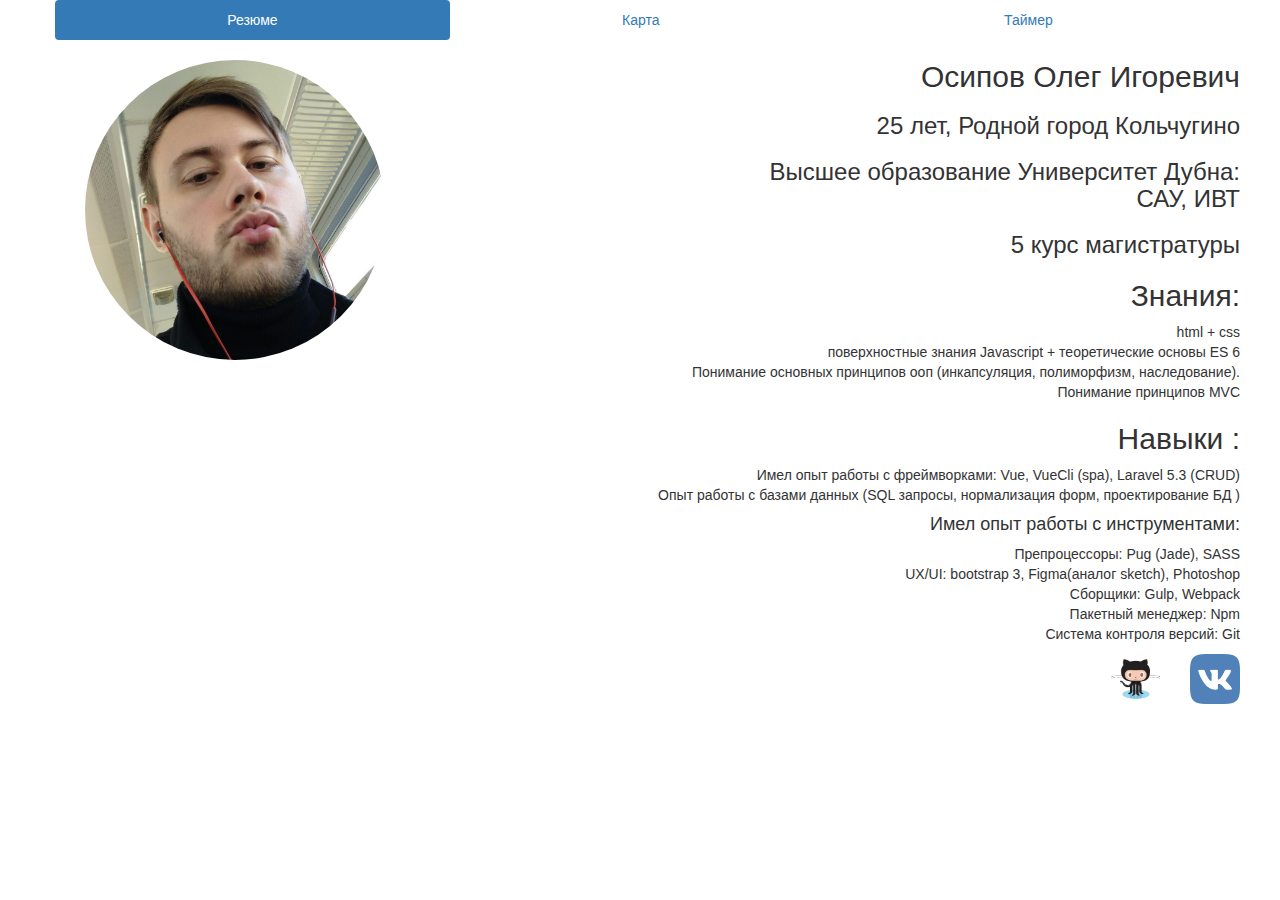
<file: index.html>
<!DOCTYPE html>
<html lang="en">
<head>
	<meta charset="UTF-8">
	<meta name="viewport" content="width=device-width, initial-scale=1">
	<title>rezume</title>

</head>
<link href="css/bootstrap.css" rel="stylesheet">
<link rel="stylesheet" type="text/css" href="style.css">
<body>


<div class="container">
    <div class="row">
            <ul class="nav nav-pills nav-justified">
                <li class="active">
                    <a href="index.html">Резюме</a>
                </li>
    <li><a href="karta.html">Карта</a></li>
    <li><a href="timer.html">Таймер</a></li>
    </ul>
    </div>
    <div class="container" >
        <div class="row">
  <div class="col-md-7">
      <div class="image">
        <img src="1.jpg" height="300px" width="300px" class="img-circle" >
      </div>
    </div>

    <div class="col-md7 text-right" >
        <p class=""> <h2> Осипов Олег Игоревич </h2>
            <h3> 25 лет, Родной город Кольчугино</h3>
            <h3>Высшее образование Университет Дубна: САУ, ИВТ</h3>
            <h3>5 курс магистратуры</h3>
            <h2>Знания:</h2>
            <ul>
               <li> html + css </li>
                   <li>  поверхностные знания Javascript + теоретические основы ES 6</li>
             <li>Понимание основных принципов ооп (инкапсуляция, полиморфизм, наследование).   </li>
                <li> Понимание принципов MVC    </li>
            </ul>


        <h2> Навыки :</h2>
            <li>Имел опыт работы с фреймворками: Vue, VueCli (spa), Laravel 5.3 (CRUD)</li>
            <li> Опыт работы с базами данных (SQL запросы, нормализация форм, проектирование БД )</li>
            <h4> Имел опыт работы с  инструментами:</h4>
            <li>Препроцессоры: Pug (Jade), SASS</li>
            <li>UX/UI:  bootstrap 3, Figma(аналог sketch), Photoshop</li>
            <li>Сборщики: Gulp, Webpack</li>
            <li>Пакетный менеджер: Npm</li>
            <li>Система контроля версий: Git</li>
            </p>

        <div class="container">
            <div class="row">

            <div class="links">
            <ul>
             <a href="https://github.com/oLejikOnMyEvent" target="_blank"><img src="git.png" width="100" height="50" alt="github"></a>
                 <a href="https://vk.com/sl0wowow" target="_blank"><img src="vk.png" width="50" height="50" alt="Vk"></a>
            </ul>
            </div>
            </div>
            </div>
            </div>
    </div>
    </div>
</div>

</body>
<script src="https://ajax.googleapis.com/ajax/libs/jquery/1.12.4/jquery.min.js"></script>
<script src="js/bootstrap.js"></script>
<script src="script.js"></script>
</html>
</file>
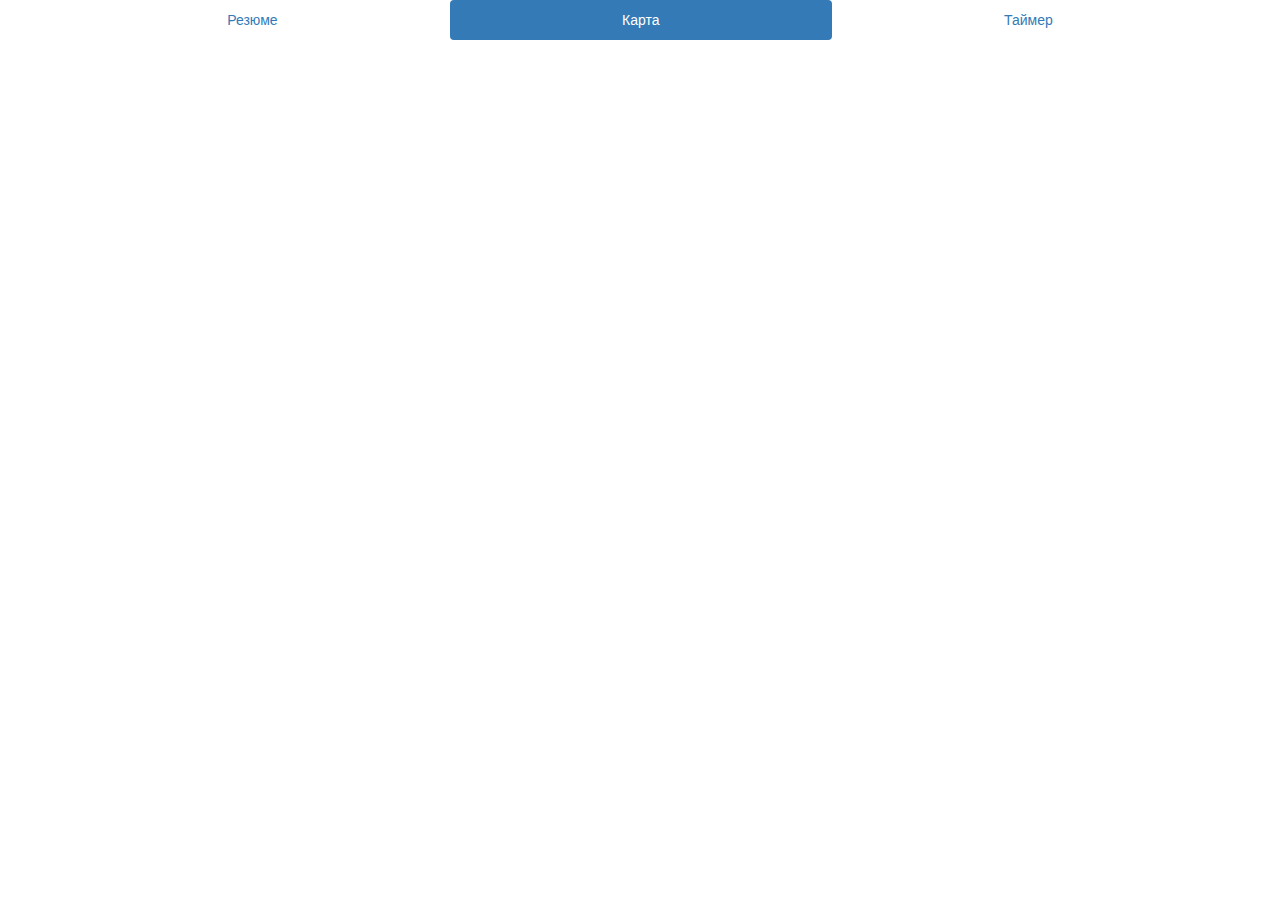
<file: karta.html>
<!DOCTYPE html>
<html lang="en">
<head>
    <meta charset="UTF-8">
    <meta name="viewport" content="width=device-width, initial-scale=1, shrink-to-fit=no">
    <title>Karta</title>
</head>
<link href="css/bootstrap.css" rel="stylesheet">
<link rel="stylesheet" type="text/css" href="style.css">
<body>

<div class="container">
    <div class="row">
         <ul class="nav nav-pills nav-justified ">
        <li>
            <a href="index.html">Резюмe</a>
        </li>

          <li class="active"><a href="karta.html">Карта</a></li>
                 <li><a href="timer.html"> Таймер </a></li>
         </ul>

        </div>
    </div>
<div class="center-block col-md-4" style="float: none ">
<div id="page-preloader" class="preloader">
    <div class="loader">  </div>

</div>


<iframe class="map" src="https://yandex.ru/map-widget/v1/?um=constructor%3Aa62e6bfc3fe32ab178add946ed360fbea17567eb61cf8075203f6e1d4c0fec9c&amp;source=constructor" width="500" height="400" frameborder="0"></iframe>
</div>


</body>
<script src="https://ajax.googleapis.com/ajax/libs/jquery/1.12.4/jquery.min.js"></script>
<script src="js/bootstrap.js"></script>
<script src="script.js"></script>
</html>
</file>
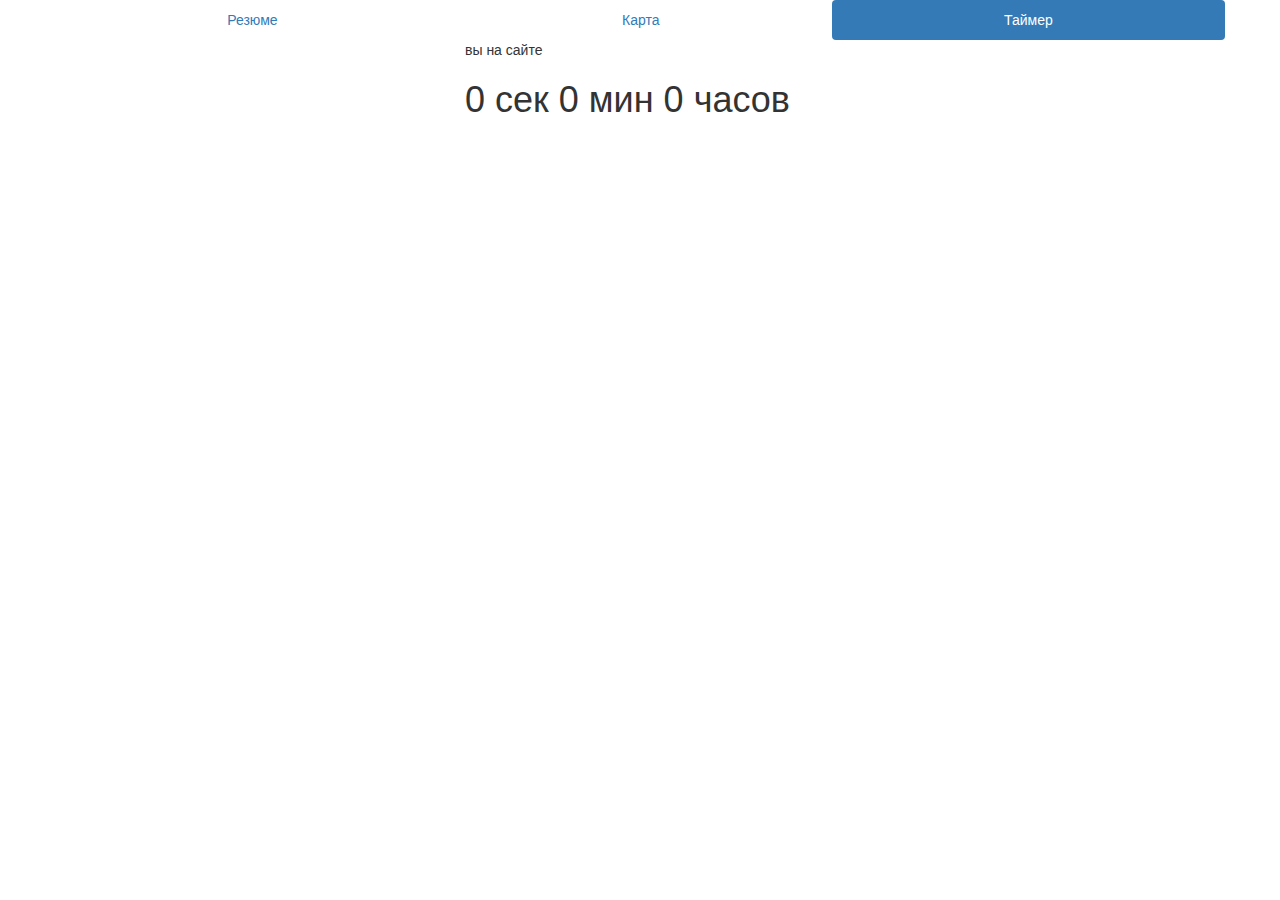
<file: timer.html>
<!DOCTYPE html>
<html lang="en">
<head>
    <meta charset="UTF-8">
    <meta name="viewport" content="width=device-width, initial-scale=1, shrink-to-fit=no">
    <title>Timer</title>
</head>
<link href="css/bootstrap.css" rel="stylesheet">
<link rel="stylesheet" type="text/css" href="style.css">
<body>

<div class="container">
    <div class="row">
    <ul class="nav nav-pills nav-justified">
        <li>
            <a href="index.html">Резюме </a>
        </li>
        <li><a href="karta.html">Карта </a></li>
        <li class="active"> <a href="timer.html"> Таймер </a> </li>
    </ul>
    </div>

    <div class="center-block col-md-4" style="float: none ">
    <div class="timer">


        вы на сайте
       <h1> <span class="sec"> 0 </span> сек
      <span class="minutes"> 0 </span> мин
        <span class="hours"> 0 </span> часов </h1>


    </div>
    </div>
</div>


</body>
<script src="https://ajax.googleapis.com/ajax/libs/jquery/1.12.4/jquery.min.js"></script>
<script src="js/bootstrap.js"></script>
<script src="script.js"></script>
</html>
</file>
<file: style.css>
.preloader {
    z-index: 2;
    transition: 1s all;
    opacity: 1;
    visibility: visible;
}
.loader {
    width: 75px;
    height: 75px;
    border: 10px solid white;
    border-radius: 50%;
    border-top-color: deepskyblue;
    left: 50%;
    top: 50%;
    position: absolute;
    transform: translate(-50%, -50%);
    animation: 0.5s spin infinite linear;
}

.preloader.done {
    opacity: 0;
    visibility: hidden;
}

@keyframes spin {
    from {
        transform: translate(-50%, -50%) rotate(0deg);
    }
    to {
        transform: translate(-50%, -50%) rotate(360deg);
    }
}

.map {
    position: relative;
    margin: 30px;
}
.photo {
    height: 200px;
    width: 100px;
}
.text_summary{
   text-align: center;
}

li {
    list-style-type: none
}

.image{
    margin-top:20px;
}
</file>
